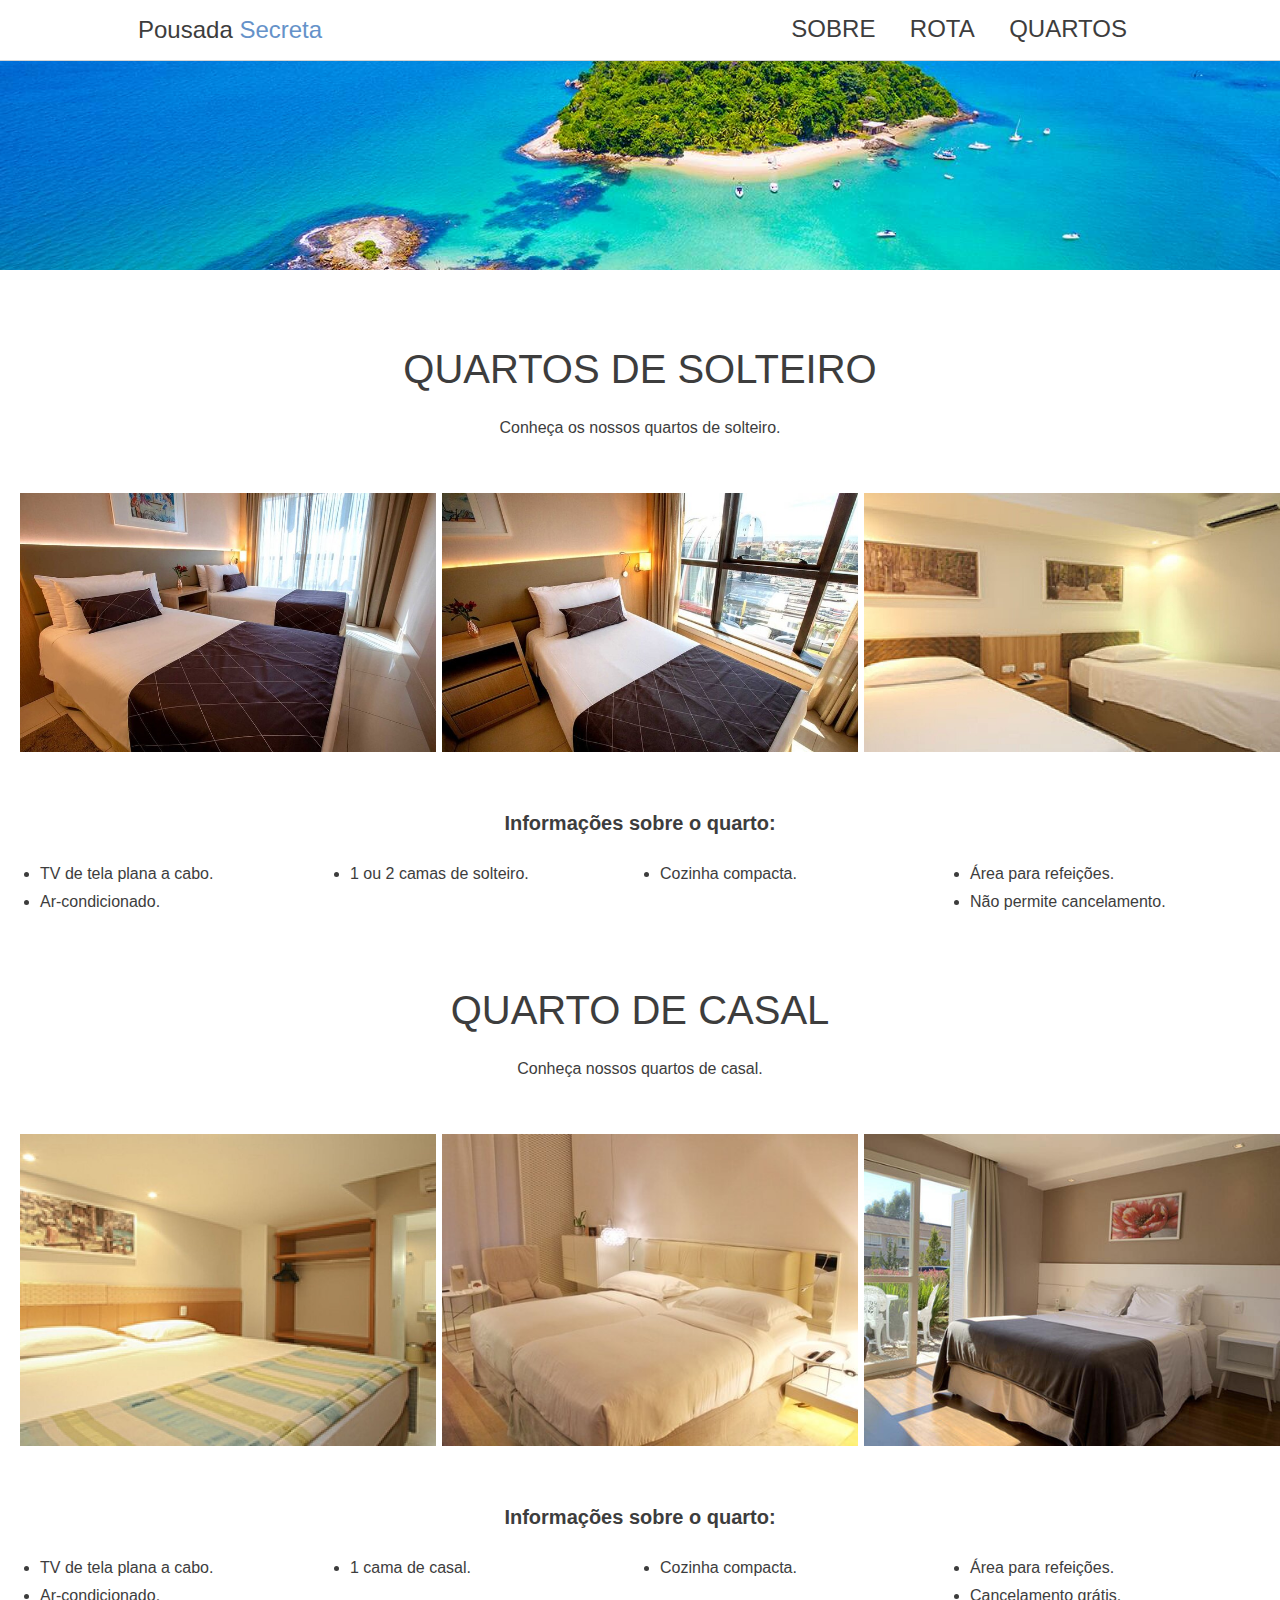
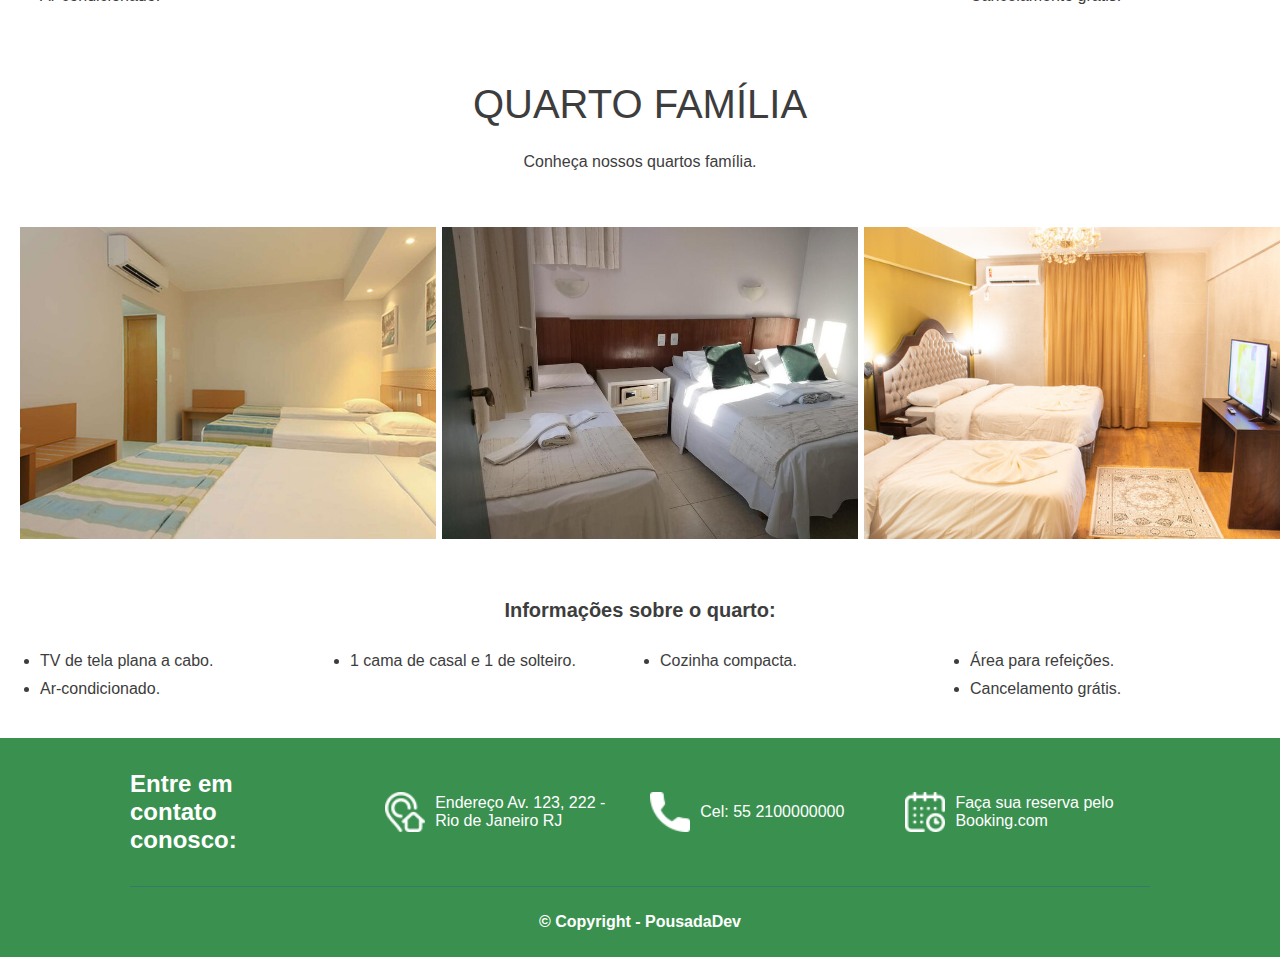
<file: quartos.html>
<!DOCTYPE html>
<html lang="pt-br">
<head>
    <meta charset="UTF-8">
    <meta http-equiv="X-UA-Compatible" content="IE=edge">
    <meta name="viewport" content="width=device-width, initial-scale=1.0">
    <link rel="stylesheet" type="text/css" href="estilo2.css">
    <title>Pousada Secreta</title>
</head>
<body>
    <!-- TOPO -->
    
    <div class="topo">
        <div class="limitar-container container">
            <a href="index.html#pousada" class="titulo">Pousada <span>Secreta</span></a>
            <nav>
            <a class="link" href="index.html#sobre">Sobre</a>
            <a class="link" href="index.html#rota">Rota</a>
            <a class="link" href="quartos.html">Quartos</a>  
            </nav>
        </div>
    </div>

    <div class="titulo-site"></div>
        <!-- QUARTO SOLTEIRO -->
    <div class="limitar-container container-quartos">
        <div>
            <div id="solteiro">
                <h1>Quartos de solteiro</h1>
                <p>Conheça os nossos quartos de solteiro.</p>
            </div>
        </div>
        
        <div class="img-quartos">
            <img src="img/quarto-solteiro1.jpg" alt="Quarto de solteiro1" title="Quarto de solteiro 1"/>
            <img src="img/quarto-solteiro2.jpg" alt="Quarto de solteiro2" title="Quarto de solteiro 2"/>
            <img src="img/quarto-solteiro3.jpg" alt="Quarto de solteiro3" title="Quarto de solteiro 3"/>
        </div>

        <div class="lista">
            <h3>Informações sobre o quarto:</h3>
            <ul class="l1">
                <li>TV de tela plana a cabo.</li>
                <li>1 ou 2 camas de solteiro.</li>
                <li>Cozinha compacta.</li>
                <li>Área para refeições.</li>
                <li>Ar-condicionado.</li>
                <li>Não permite cancelamento.</li>
            </ul>
        </div>
        <!--  QUARTO CASAL -->
        <div id="casal">
            <h1>Quarto de casal</h1>
            <p>Conheça nossos quartos de casal.</p>
        </div>

        <div class="img-quartos">
            <img src="img/quarto-casal1.jpg" alt="Quarto casal1" title="Quarto de casal 1"/>
            <img src="img/quarto-casal2.jpg" alt="Quarto Casal2" title="Quarto de casal 2"/>
            <img src="img/quarto-casal3.jpg" alt="Quarto casal3" title="Quarto de casal 3"/>
        </div>

        <div class="lista">
            <h3>Informações sobre o quarto:</h3>
            <ul class="l1">
                <li>TV de tela plana a cabo.</li>
                <li>1 cama de casal.</li>
                <li>Cozinha compacta.</li>
                <li>Área para refeições.</li>
                <li>Ar-condicionado.</li>
                <li>Cancelamento grátis.</li>
            </ul>
        </div>
        <!-- QUARTO FAMILIA -->
        <div id="familia">
            <h1>Quarto família</h1>
            <p>Conheça nossos quartos família.</p>
        </div>

        <div class="img-quartos">
            <img src="img/quarto-familia1.jpg" alt="Quarto familia1" title="Quarto Família 1"/>
            <img src="img/quarto-familia2.jpg" alt="Quarto familia2" title="Quarto Família 2"/>
            <img src="img/quarto-familia3.jpg" alt="Quarto familia3" title="Quarto Família 3"/>
        </div>

        <div class="lista">
            <h3>Informações sobre o quarto:</h3>
            <ul class="l1">
                <li>TV de tela plana a cabo.</li>
                <li>1 cama de casal e 1 de solteiro.</li>
                <li>Cozinha compacta.</li>
                <li>Área para refeições.</li>
                <li>Ar-condicionado.</li>
                <li>Cancelamento grátis.</li>
            </ul>
        </div>
    </div>
    <!-- RODAPE -->
    <div class="rodape">
        <div class="limitar-container rodape-container">
            <div class="rodape-info">
                <h4>Entre em contato<br> conosco:</h4>
            </div>
            <a class="rodape-info rodape-link" target="_blank" href="https://goo.gl/maps/4vfNRwkxJPWj4Syc6">
                <img class="rodape-icone" src="img/icones/endereco.png" alt="Ícone endereço" title="Ícone endereço"/>
                <p>Endereço
                   Av. 123, 222 - Rio de Janeiro RJ</p>
            </a>

            <div class="rodape-info">
                <img class="rodape-icone" src="img/icones/telefone.png" alt="Ícone telefone" title="Ícone telefone"/>
                <p>Cel: 55 2100000000</p>
            </div>

            <a class="rodape-info rodape-link" target="_blank" href="https://www.booking.com">
            <img class="rodape-icone" src="img/icones/calendario.png" alt="Ícone calendario" title="Ícone calendario"/>
            <p>Faça sua reserva pelo Booking.com</p>
            </a>

            <div class="rodape-copright">
            <p>&#169 Copyright - PousadaDev</p>
            </div>
        </div>
    </div>
</body>
</html>
</file>
<file: estilo2.css>
*{ box-sizing: border-box;}

body{
    padding: 0;
    margin: 0;
    font-family: sans-serif;
    background-color: #fff;
    color: #3d3d3d;
}

.container{
    max-width: 1024px;
}

.topo{
    position: fixed;
    width: 100%;
    background-color: #fff;
    border-bottom: 1px solid #d5d5d5;
}

.topo .container{
    display: flex;
    align-items: center;
    justify-content: space-between;
    padding: 0 10px;
    width: 100%;
    margin: 0 auto;
    height: 60px;   
}

.titulo{
    color: #3d3d3d;
    font-size: 24px;
    text-decoration: none;
    margin: 0 40px 0 0;
}

.titulo span{
    color: #6592c9;
}

.link{
    text-decoration: none;
    text-transform: uppercase;
    line-height: 18px;
    color: #3d3d3d;
    font-size: 24px;
    padding: 0px 15px 10px 15px;
}

.link:hover{
    border-bottom: 3px solid #6592c9;
}

.titulo-site{
    background-image: url('img/img-fundo.jpg');
    background-repeat: no-repeat;
    background-size: cover;
    height: 30vh;
}

.container-quartos h1{
    font-size: 40px;
    text-transform: uppercase;
    padding-top: 50px;
    font-weight: 400;
    text-align: center;
    color: #3d3d3d;
}

.container-quartos p{
    padding-bottom: 40px;
    text-align: center;
    color: #3d3d3d;
}

.img-quartos{
    display: flex;
    justify-content: space-between;
    margin-left: 20px;
}

.img-quartos img{
    width: 33%;
    height: 300px;
    overflow: hidden;
    object-fit: cover;
    height: auto;
    -webkit-transition: -webkiit-transform .5s ease;
    transition: transform .5s ease;
}

.img-quartos img:hover{
    -webkit-transform: scale(1.1);
    transform: scale(1.1);
}

.lista h3{
    text-align: center;
    margin-top: 60px;
    font-size: 20px;
}

.l1{
    display: flex;
    justify-content: space-between;
    flex-wrap: wrap;
}

.l1 li{
    width: 25%;
    text-align: left;
    margin-top: 10px;;
}

.rodape-copright{
    text-align: center;
    padding: 10px;
    border-top: 1px solid #3b7863;
    color: #fff;
    font-weight: 600;
    width: 100%;
}

.rodape{
    margin-top: 40px;
    background-color: #3a914f;
    color: #fff;
}

.rodape h4{
    font-size: 24px;
    display: flex;
    color: #fff;
    margin-right: 40px;
}

.rodape-container{
    display: flex;
    flex-wrap: wrap;
    justify-content: space-between;
    margin: 0px 50px 0px 50px;
    padding: 0 80px;
}

.rodape-info{
    width: 23%;
    display: flex;
    align-items: center;
}

.rodape-link{
    margin-right: 10px;
    color: #fff;
    text-decoration: none;
}

.rodape-icone{
    width: 40px;
    height: 40px;
    margin-right: 10px;
}
</file>
